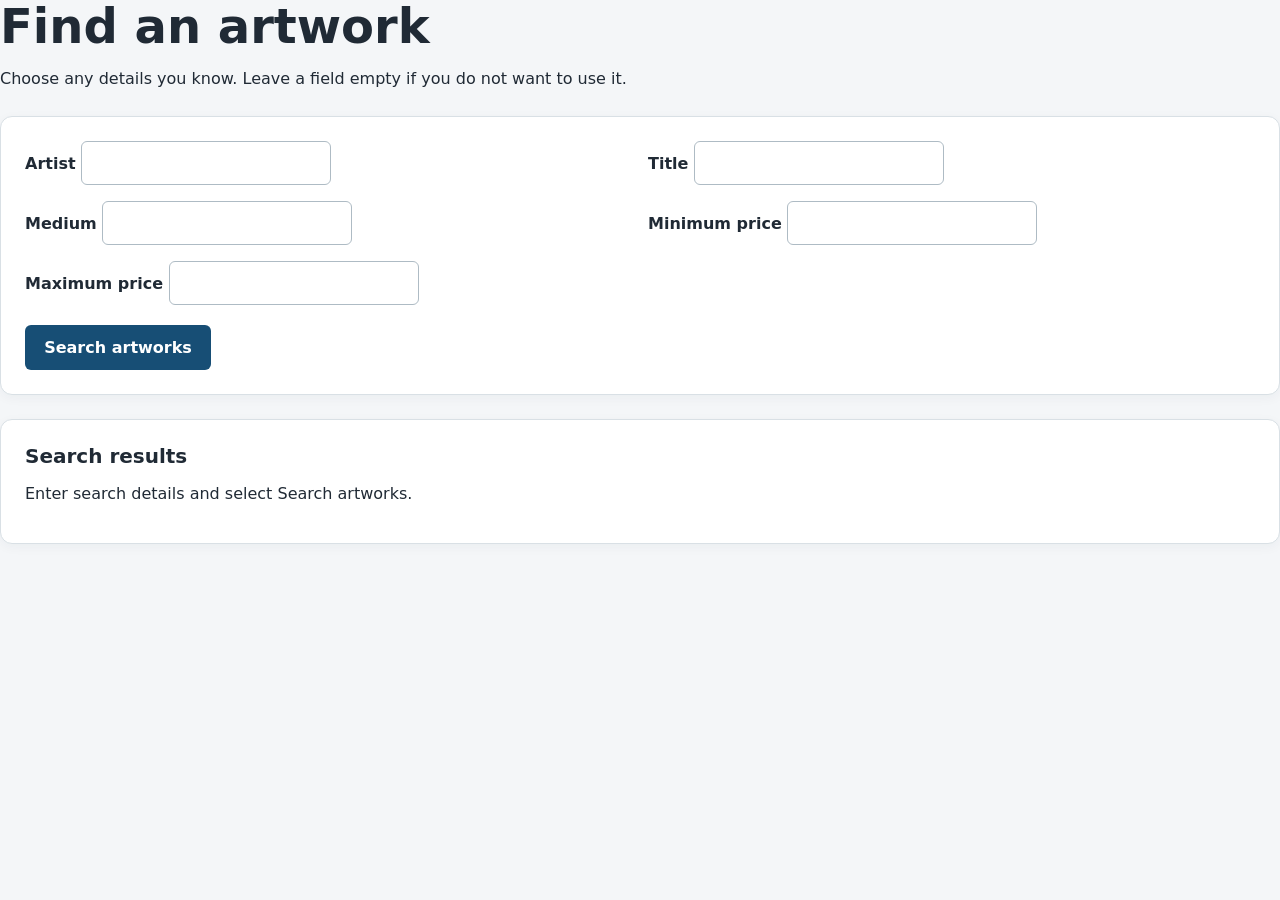
<file: src/main/resources/static/artwork-search.html>
<!doctype html>
<html lang="en">
<head>
  <meta charset="utf-8">
  <meta name="viewport" content="width=device-width, initial-scale=1">
  <meta name="description" content="Find artworks by artist, title, medium, and price.">
  <title>Find an artwork</title>
  <link rel="stylesheet" href="artwork-search.css">
  <script src="artwork-search.js" defer></script>
</head>
<body>
  <main>
    <h1>Find an artwork</h1>
    <p class="intro">Choose any details you know. Leave a field empty if you do not want to use it.</p>

    <form id="artwork-search-form" class="search-panel" role="search">
      <div class="fields">
        <label for="artist">Artist
          <input id="artist" name="artist" type="search" autocomplete="off">
        </label>
        <label for="title">Title
          <input id="title" name="title" type="search" autocomplete="off">
        </label>
        <label for="medium">Medium
          <input id="medium" name="medium" type="search" autocomplete="off">
        </label>
        <label for="minimum-price">Minimum price
          <input id="minimum-price" name="minimumPrice" type="number" min="0" step="0.01" inputmode="decimal">
        </label>
        <label for="maximum-price">Maximum price
          <input id="maximum-price" name="maximumPrice" type="number" min="0" step="0.01" inputmode="decimal">
        </label>
      </div>
      <button id="search-button" type="submit">Search artworks</button>
    </form>

    <section class="results" aria-labelledby="results-heading">
      <h2 id="results-heading">Search results</h2>
      <p id="search-status" class="status" role="status" aria-live="polite">Enter search details and select Search artworks.</p>
      <ul id="artwork-results" class="result-list" aria-label="Matching artworks"></ul>
    </section>
  </main>
</body>
</html>
</file>
<file: src/main/resources/static/artwork-search.css>
* { box-sizing: border-box; }
:root { color-scheme: light; font-family: system-ui, -apple-system, BlinkMacSystemFont, "Segoe UI", sans-serif; color: #202a35; background: #f4f6f8; }
body { margin: 0; }
.page { width: min(100% - 2rem, 920px); margin: 0 auto; padding: 2.5rem 0 4rem; }
.intro { margin-bottom: 1.75rem; }
.eyebrow { margin: 0 0 .5rem; color: #536c7b; font-size: .85rem; font-weight: 700; letter-spacing: .08em; text-transform: uppercase; }
h1 { margin: 0; font-size: clamp(2rem, 6vw, 3rem); line-height: 1.1; }
.intro > p:last-child { max-width: 58ch; color: #53616c; line-height: 1.6; }
.search-panel, .results { padding: 1.5rem; border: 1px solid #d9e0e5; border-radius: 12px; background: white; box-shadow: 0 3px 12px #2030400b; }
h2 { margin-top: 0; font-size: 1.25rem; }
.fields { display: grid; grid-template-columns: repeat(2, minmax(0, 1fr)); gap: 1rem; }
.field { display: flex; flex-direction: column; gap: .4rem; }
label { font-weight: 650; }
input { min-width: 0; min-height: 2.75rem; padding: .65rem .75rem; border: 1px solid #aebbc4; border-radius: 6px; color: inherit; font: inherit; }
input:focus-visible, button:focus-visible { outline: 3px solid #2369b0; outline-offset: 2px; }
button { min-height: 2.8rem; margin-top: 1.25rem; padding: .65rem 1.2rem; border: 0; border-radius: 6px; background: #174e75; color: white; font: inherit; font-weight: 700; cursor: pointer; }
button:hover { background: #103c5b; }
button:disabled { opacity: .65; cursor: wait; }
button.reserve-button { margin-top: .8rem; }
button.reserve-button:disabled { background: #64747f; cursor: not-allowed; }
.results { margin-top: 1.5rem; }
#status { color: #53616c; line-height: 1.5; }
.artwork-list { display: grid; grid-template-columns: repeat(auto-fit, minmax(min(100%, 250px), 1fr)); gap: .8rem; padding: 0; list-style: none; }
.artwork-card { padding: 1rem; border: 1px solid #d9e0e5; border-radius: 8px; }
.artwork-card h3 { margin: 0 0 .4rem; }
.artwork-card p { margin: .25rem 0; color: #46545f; }
.availability { font-weight: 700; }
.availability.available { color: #21633c; }
.availability.unavailable { color: #8b3a32; }
.reservation-status { min-height: 1.5em; margin-bottom: 0; color: #174e75 !important; }
@media (max-width: 560px) { .page { width: min(100% - 1.25rem, 920px); padding-top: 1.5rem; } .fields { grid-template-columns: 1fr; } .search-panel, .results { padding: 1rem; } button { width: 100%; } }
</file>
